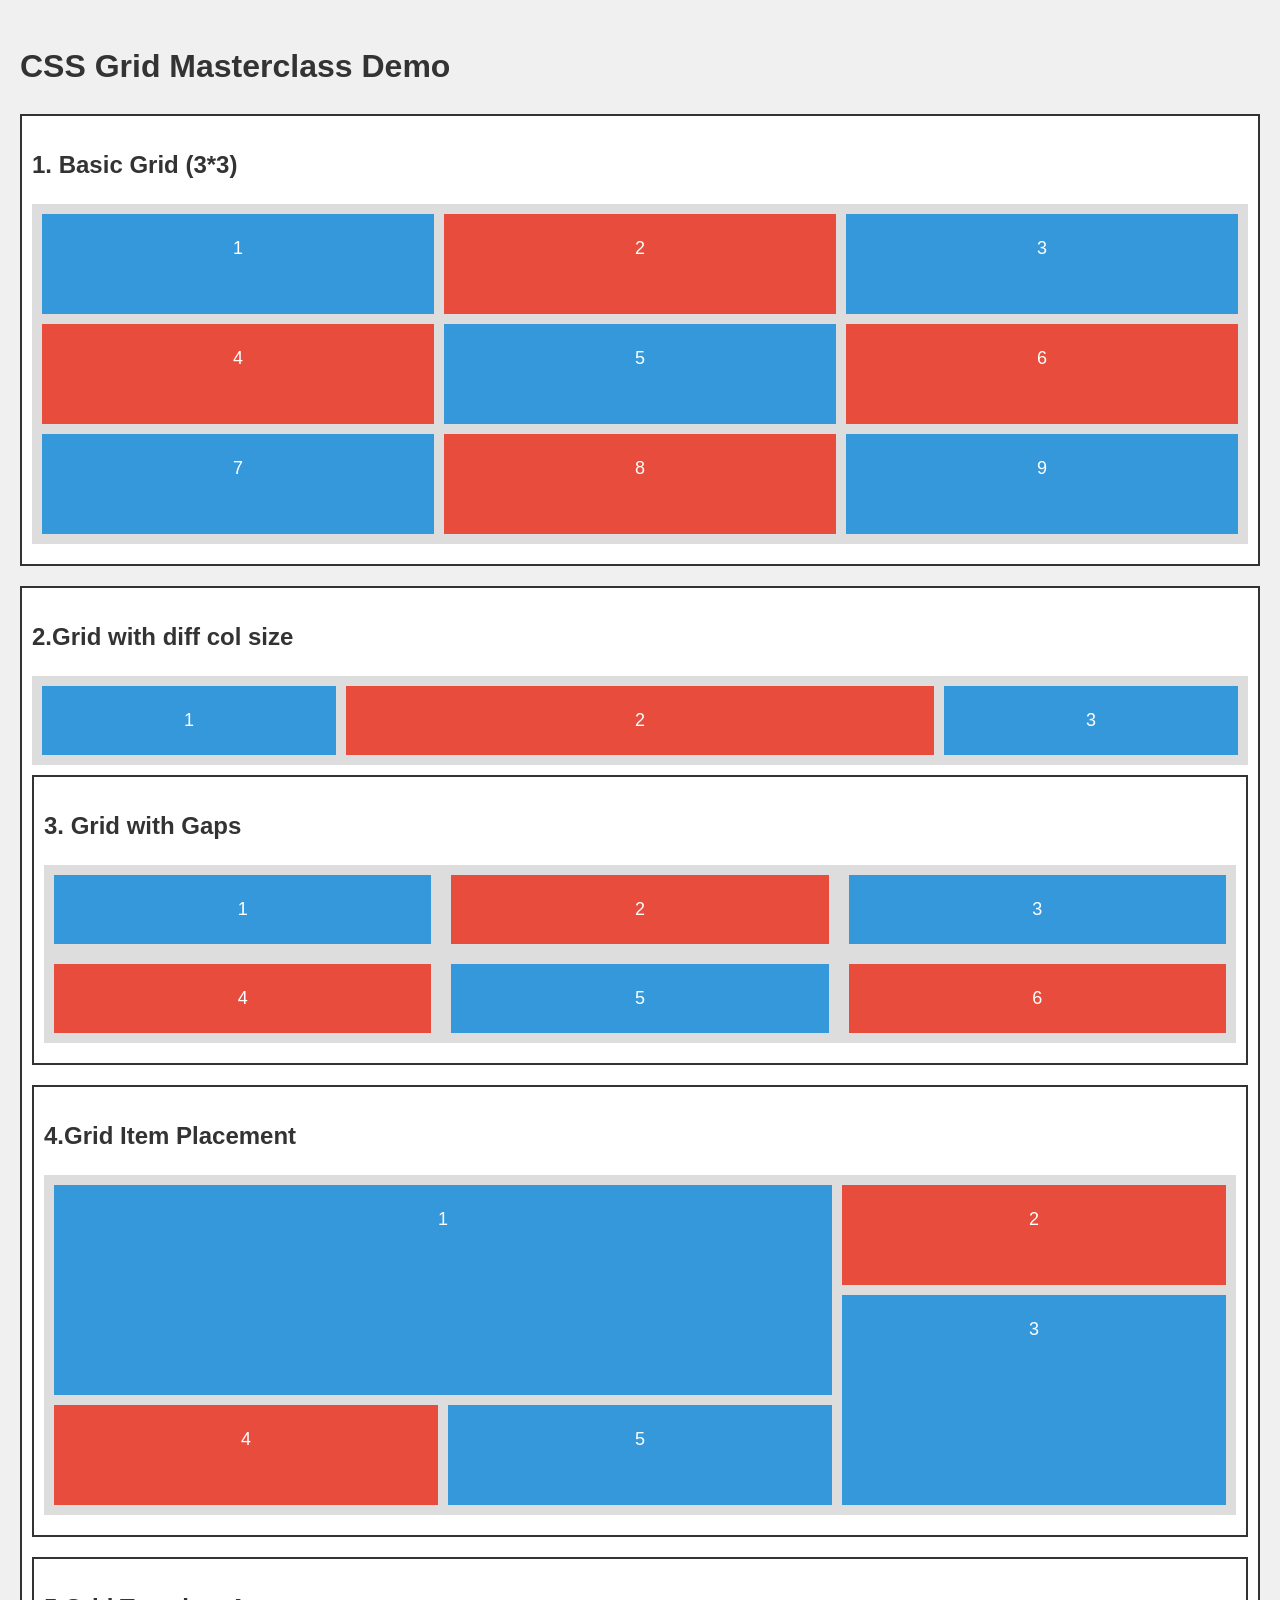
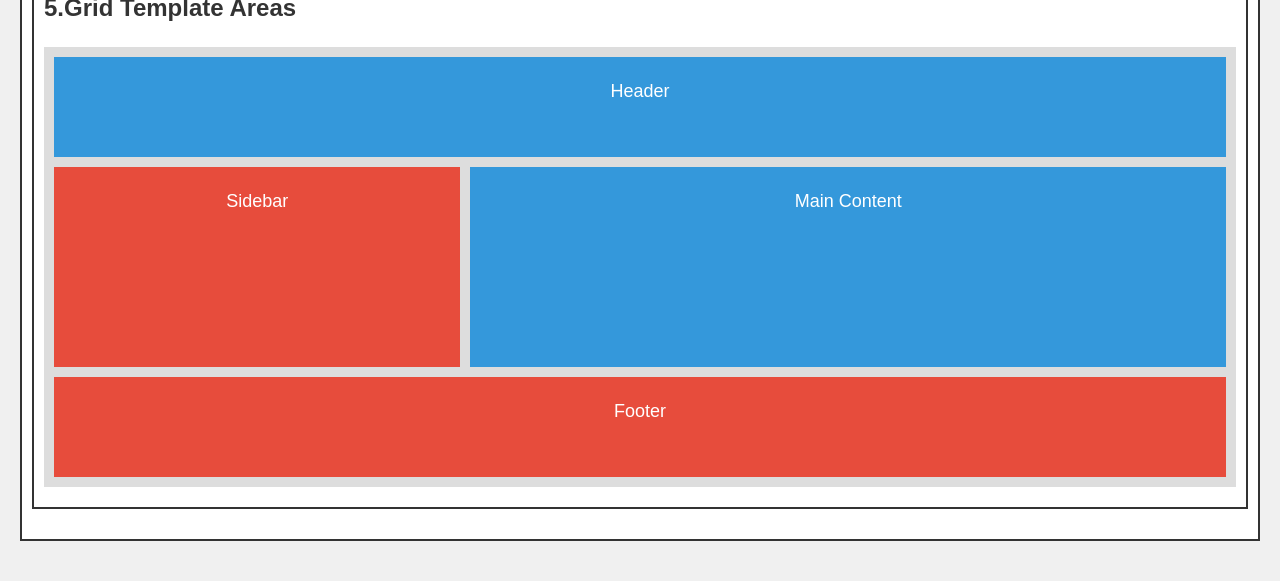
<file: gridsMaster.html>
<!DOCTYPE html>
<html lang="en">
<head>
    <meta charset="UTF-8">
    <meta name="viewport" content="width=device-width, initial-scale=1.0">
    <title>CSS Grid Master</title>
    <style>
      body {
        font-family: Arial, sans-serif;
        line-height: 1.6;
        margin: 0;
        padding: 20px;
        background-color: #f0f0f0;
      }
      h1,
      h2 {
        color: #333;
      }
      .container {
        background-color: #fff;
        border: 2px solid #333;
        margin-bottom: 20px;
        padding: 10px;
      }
      .grid-container {
        display: grid;
        gap: 10px;
        background-color: #ddd;
        padding: 10px;
        margin-bottom: 10px;
      }
      .box {
        background-color: #3498db;
        color: white;
        padding: 20px;
        font-size: 18px;
        text-align: center;
      }
      .box:nth-child(even) {
        background-color: #e74c3c;
      }
    </style>
</head>
<body>
    <h1>CSS Grid Masterclass Demo</h1>

    <div class="container">
        <h2>1. Basic Grid (3*3)</h2>
        <div class="grid-container"
        style="grid-template-columns: repeat(3, 1fr);
        grid-template-rows: repeat(3,100px);">
            <div class="box">1</div>
            <div class="box">2</div>
            <div class="box">3</div>
            <div class="box">4</div>
            <div class="box">5</div>
            <div class="box">6</div>
            <div class="box">7</div>
            <div class="box">8</div>
            <div class="box">9</div>
     </div>
    </div>
    <div class="container">
        <h2>2.Grid with diff col size</h2>
        <div class="grid-container"
        style="grid-template-columns: 1fr 2fr 1fr;">
            <div class="box">1</div>
            <div class="box">2</div>
            <div class="box">3</div>
        </div>
    <div class="container">
      <h2>3. Grid with Gaps</h2>
      <div
        class="grid-container"
        style="grid-template-columns: repeat(3, 1fr); gap: 20px"
      >
        <div class="box">1</div>
        <div class="box">2</div>
        <div class="box">3</div>
        <div class="box">4</div>
        <div class="box">5</div>
        <div class="box">6</div>
      </div>
    </div>
    <div class="container">
        <h2>4.Grid Item Placement</h2>
        <div class="grid-container"
        style="grid-template-columns: repeat(3,1fr);
        grid-template-rows: repeat(3,100px);">
            <div class="box"
            style="grid-column: 1/3;
            grid-row: 1/3;">1</div>
            <div class="box">2</div>
            <div class="box"
            style="grid-row:2/4;">3</div>
            <div class="box">4</div>
            <div class="box">5</div>
        </div>
    </div>
    <div class="container">
        <h2>5.Grid Template Areas</h2>
        <div class="grid-container"
        style="grid-template-areas: 'header header header'  'sidebar Main Main' 'Footer Footer Footer';
        grid-template-rows: 100px 200px 100px;"
        ;>
            <div class="box" style="grid-area: header;">Header</div>
            <div class="box"style="grid-area: sidebar;">Sidebar</div>
            <div class="box"style="grid-area: Main;">Main Content</div>
            <div class="box"style="grid-area: Footer;">Footer</div>
        </div>
    </div>
</body>
</html>
</file>
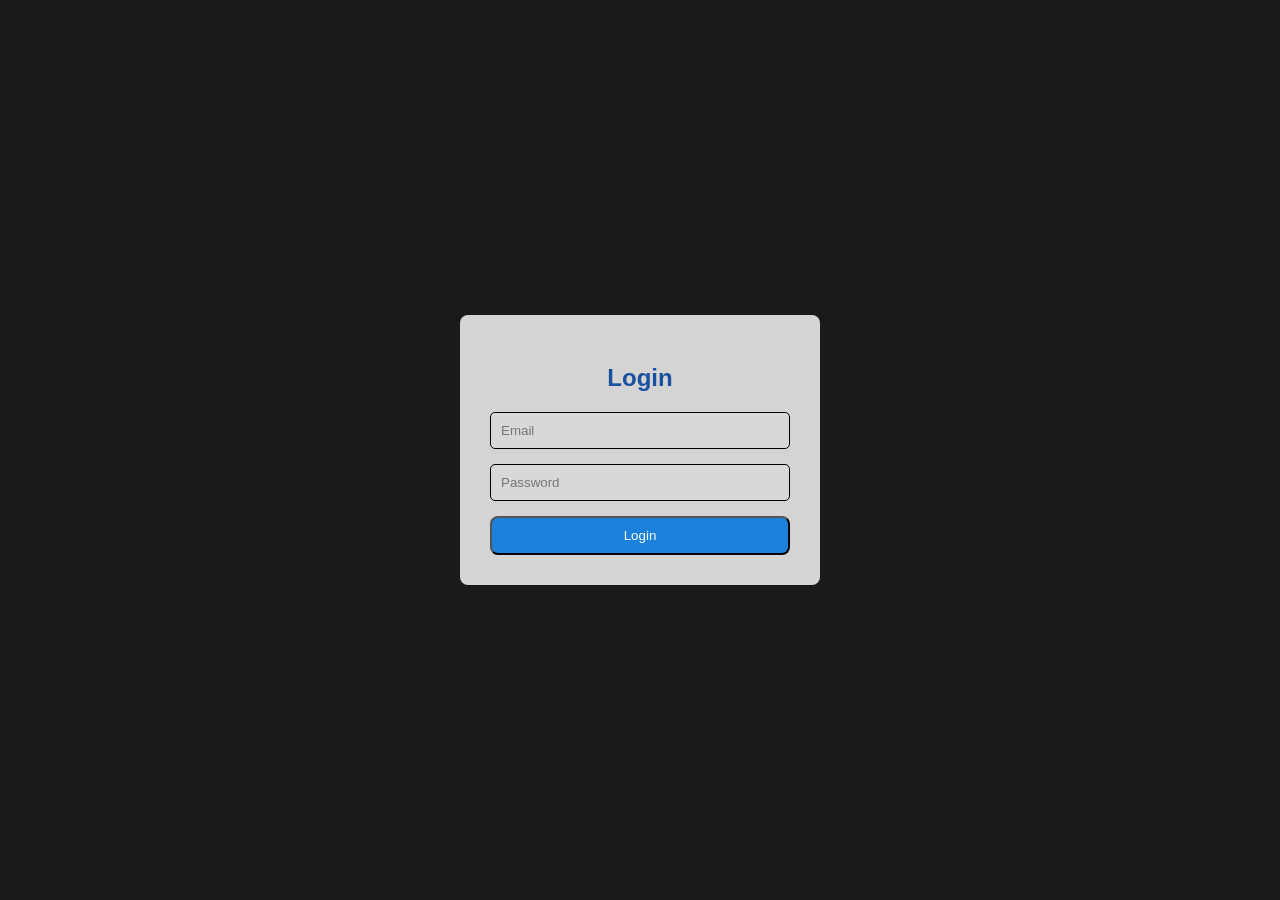
<file: login.html>
<!DOCTYPE html>
<html lang="en">
  <head>
    <meta charset="UTF-8" />
    <meta name="viewport" content="width=device-width, initial-scale=1.0" />
    <title>Login page</title>
    <style>
      body {
        font-family: Arial, Helvetica, sans-serif;
        background-color: #1a1a1a;
        margin: 0;
        padding: 0;
        height: 100vh;
        display: flex;
        justify-content: center;
        align-items: center;
      }
      .card {
        background-color: #d5d4d4;
        border-radius: 8px;
        padding: 30px;
        width: 300px;
      }
      h2 {
        color: #1a50a0;
        text-align: center;
        margin-bottom: 20px;
      }
      form {
        display: flex;
        flex-direction: column;
      }
      input {
        margin-bottom: 15px;
        padding: 10px;
        border-radius: 5px;
        border: 1px solid black;
        background-color: #d8d8d8;
      }
      button {
        background-color: #1b81da;
        color: #fff;
        padding: 10px;
        border-radius: 8px;
      }
      button:hover {
        background-color: #0741ac;
      }
    </style>
  </head>
  <body>
    <div class="card">
      <h2>Login</h2>
      <form>
        <input type="email" name="" id="" placeholder="Email" />
        <input type="password" name="" id="" placeholder="Password" />
        <button type="submit">Login</button>
      </form>
    </div>
  </body>
</html>
</file>
